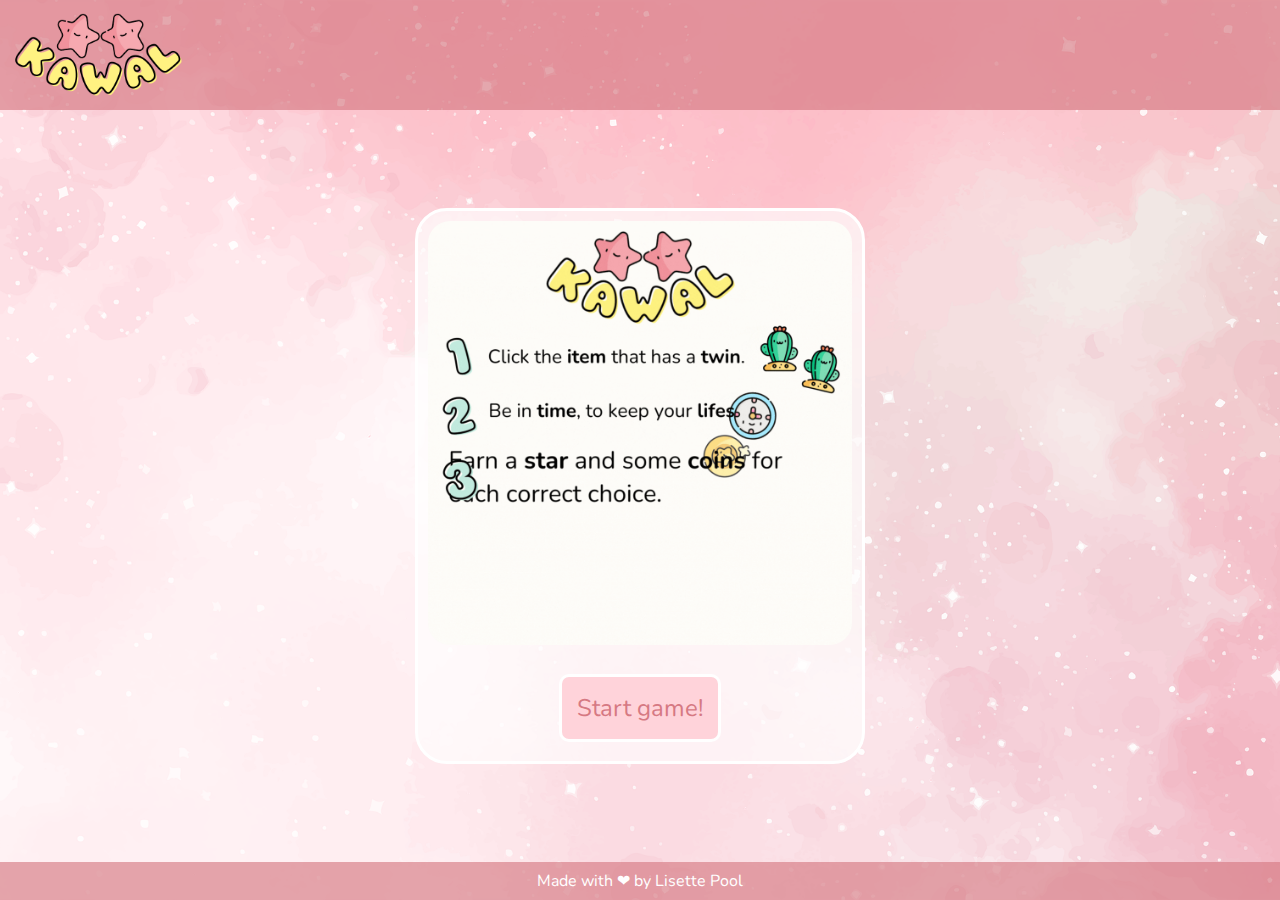
<file: index.html>
<!DOCTYPE html>
<html lang="en">
<head>
    <meta charset="UTF-8">
    <meta name="viewport" content="width=device-width, initial-scale=1.0">
    <script src="javascript/kawaiimatch.js" defer></script>
    <link rel="stylesheet" href="style/style.css">
    <link rel="icon" type="image/x-icon" href="images/brand/favicon.ico">
    <title>Kawal</title>
</head>
<body>
    <header>
        <h1>
            <a href="index.html">
                <img src="images/brand/kawal-logo.png" alt="logo kawaii match">
            </a>
        </h1>
        <div id="metricsContainer">
            <section>
                <h2>coins</h2>
                <div>
                    <img src="images/brand/coins.png" alt="coins icon">
                    <p id="coinsContainer"></p>
                </div>
            </section>
            <section>
                <h2>level</h2>
                <div>
                    <img src="images/brand/level.png" alt="level icon">
                    <p id="levelContainer"></p>
                </div>
            </section>
            <section>
                <h2>stars</h2>
                <div>
                    <img src="images/brand/star.png" alt="stars icon">
                    <p id="starsContainer"></p>
                </div>
            </section>
            <section>
                <h2>time</h2>
                <div>
                    <img src="images/brand/time.png" alt="time icon">
                    <p id="timerContainer"></p>
                </div>
            </section>
            <section>
                <h2>lifes</h2>
                <div>
                    <img src="images/brand/lifes.png" alt="amount of lifes icon">
                    <p id="lifesContainer"></p>
                </div>
            </section>
        </div>
    </header>
    <main>
        <section id="gameContainer"></section>
    </main>
    <footer>
        <span>Made with ❤ by Lisette Pool</span>
        <button id="pauseButton">Pause!</button>
    </footer>
</body>
</html>
</file>
<file: style/style.css>
@import url('https://fonts.googleapis.com/css2?family=Nunito:ital,wght@0,400;0,800;1,500;1,600&family=Roboto:wght@300;400&display=swap');

* {
    padding: 0;
    margin: 0;
    box-sizing: border-box;
    font-family: 'Nunito', sans-serif;
    text-align: center;
}

#pauseButton {
    display: none;
}

body {
    min-height: 100vh;
    max-height: 100vh;
    background: rgb(255, 211, 218);
    background-image: url("../images/brand/background.png");
    background-size: cover;
    display: flex;
    flex-direction: column;
    justify-content: space-between;
    align-content: space-between;
}

main {
    flex-grow: 1;
    display: flex;
    justify-content: center;
    align-items: center;
}

/* FONTS */

h2 {
    font-size: 1.1em;
    font-weight: 400;
    color: white;
}

p {
    font-size: 1.6em;
    font-weight: 600;
    text-transform: uppercase;
    color: #fef280;
    text-shadow: 2px 2px black;
    margin-bottom: .1em;
}

/* Prevents images from being selected or copied 
on touch devices and desktop browsers. */
img { 
    -webkit-touch-callout: none;
    -webkit-user-select: none;
    -khtml-user-select: none;
    -moz-user-select: none;
    -ms-user-select: none;
    user-select: none;
}

/* HEADER */

header {
    display: flex;
    justify-content: space-between;
    align-items: center;
    background: #d67983a6;
    color: white;
    padding: 0.8em;
}

header h1 {
    display: flex;
    align-items: center;
}

header section {
    text-align: center;
}

header h1 img {
    width: 170px;
    max-width: 170px;
    display: flex;
    align-items: center;
}

header div {
    display: flex;
    justify-content: space-between;
}

header section {
    margin: 0 5px;
}

header img:hover,
header p:hover {
    transform: rotate(-3deg);
}

#metricsContainer img {
    width: 27px;
    height: 27px;
    margin-right: 7px;
}

#metricsContainer div {
    background: #fbf4f46b;
    padding: 7px 6px 0px 6px;
    border-radius: 10px;
    display: flex;
    justify-content: center;
    align-items: center;
    border: 2px solid #f1dddd;
}

#metricsContainer h2 {
    background: #f1919b;
    margin-bottom: -8px;
    border: 2px solid #f1dddd;
    color: white;
    position: relative;
    z-index: 3814230482;
    border-top-left-radius: 6px;
    border-top-right-radius: 6px;
    padding: 0 4px;
}

/* FOOTER */

footer {
    background: #d67983a6;
    color: white;
    width: 100%;
    padding: 0.5em;
    margin-top: auto;
}

/* GAME CONTAINER */

#gameContainer {
    display: flex;
    justify-content: center;
    align-items: stretch;
}

/* GAME BOARD */

.board {
    width: auto;
    max-width: 500px;
    height: auto;
    padding: .8em;
    background-color: #ffffffa6;
    display: flex;
    flex-wrap: wrap;
    justify-content: space-around;
    align-items: space-around;
    align-content: space-around;
    border: 3px solid white;
    border-radius: 2em;
    margin: 1em;
    flex-shrink: 1;
}

.board img {
    width: 120px; 
    height: 120px;
    padding: 10px;
    border-radius: 10px;
    margin: 10px;
}

/* INFO SCREEN */

#infoScreen {
    height: 50vh;
    max-width: 50vh;
    height: auto;
    padding: 0;
}

#infoScreen img {
    width: 100%;
    height: auto;
    border-radius: 2em;
    margin: 0;
}

#infoScreen img:hover {
    transform: rotate(0deg);
}

/* BUTTON */

button {
    background:rgb(255, 211, 218);;
    color: #d67983;
    border-radius: 10px;
    font-size: 1.5em;
    border: 3px solid white;
    padding: 15px;
    margin: .8em 0;
}

button:hover {
    background: white;
    color: #d67983;
    border-color: #d67983;
    transform: rotate(-3deg);
}

/* RESPONSIVE */

/* targets only devices that can hover */
@media (hover: hover) { 
    .board img:hover {
        border: 5px solid #505155;
        transform: rotate(4deg);
        background-color: #e8ecf9c2;
        border-color: white;
    }

    #infoScreen img:hover {
        border: none;
        transform: none;
        background-color: #e8ecf9c2;
        border-color: white;
    }
} 

/* Small screens */
@media all and (max-width: 500px) {
    body {
        background-size: auto;
    }

    header {
        padding: 5px 10px;
    }

    header h1 img {
        width: 100%;
    }

    #metricsContainer img {
        display: none;
    }

    #gameContainer {
        flex-direction: column;
    }

    .board {
        min-height: 0;
        margin: 10px;
    }

    #board1 img, 
    #board2 img {
        flex: 1 1 calc(33.33% - 10px); 
        max-width: calc(33.33% - 10px);
        height: auto;
        max-width: 80px;
        max-height: 80px;
    }

    .small-img {
        max-width: 70px;
    }

    .tiny-img {
        max-width: 60px;
    }

    footer {
        margin-top: auto;
    }
}
</file>
